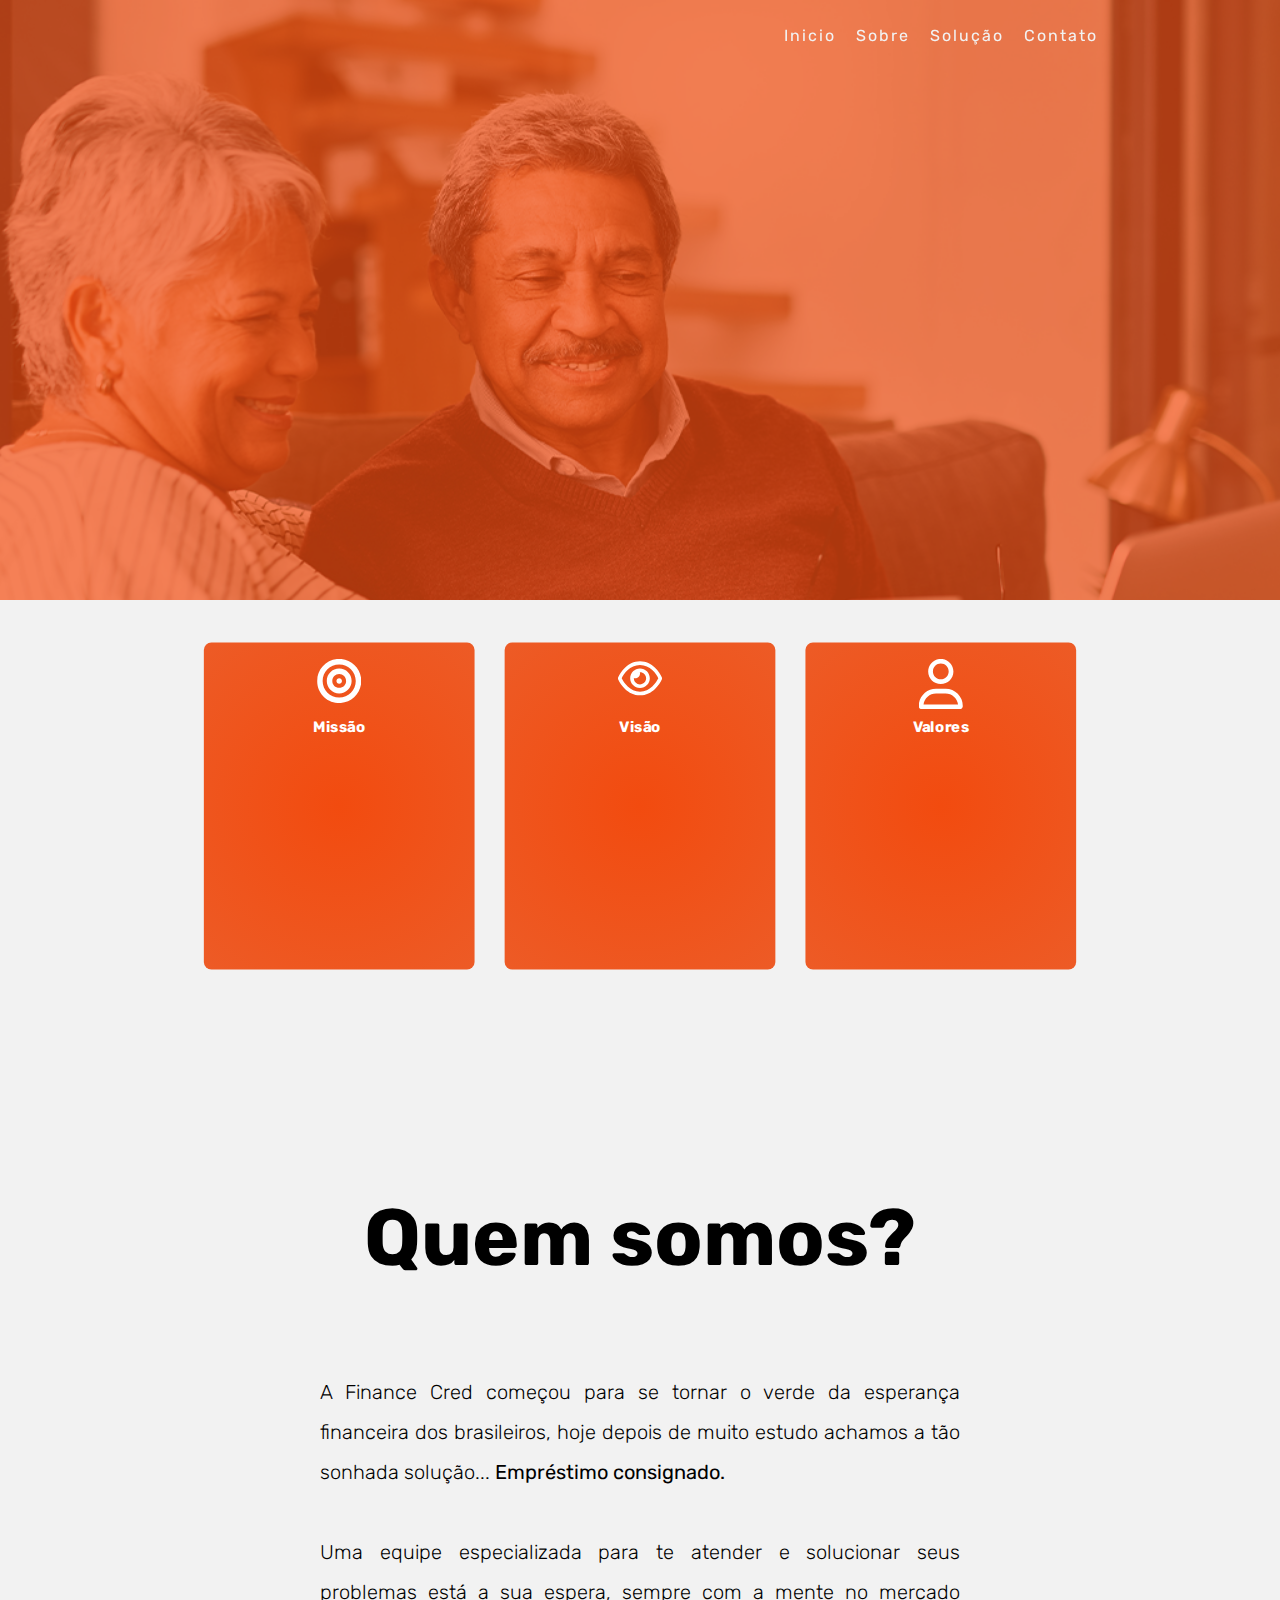
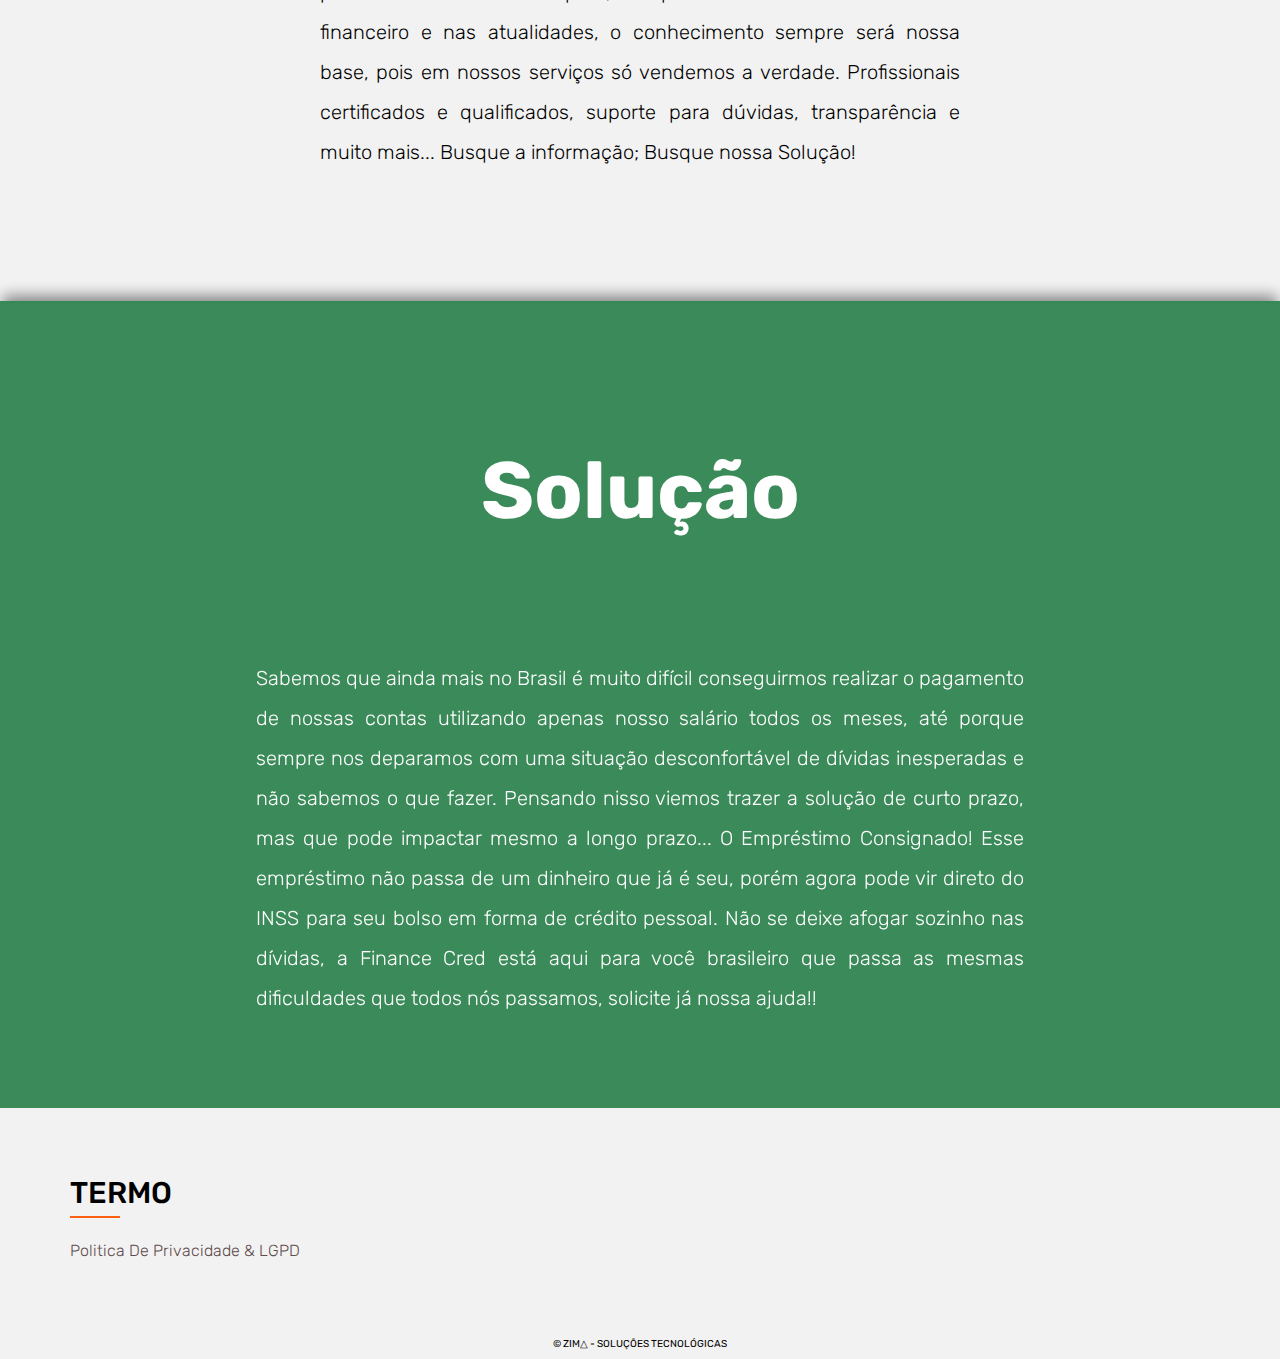
<file: index.html>
<!DOCTYPE html>
<html lang="en">
  <head>
    <meta charset="UTF-8" />
    <meta http-equiv="X-UA-Compatible" content="IE=edge" />
    <meta name="viewport" content="width=device-width, initial-scale=1.0" />
    <link rel="stylesheet" href="./styles/index.css" />
    <link rel="stylesheet" href="./styles/reset.css" />
    <link rel="stylesheet" href="./styles/wrapper.css" />
    <link rel="stylesheet" href="./styles/cards.css" />
    <link rel="stylesheet" href="./styles/bannerText.css" />
    <link rel="stylesheet" href="./styles/footer.css">
    <link rel="preconnect" href="https://fonts.googleapis.com" />
    <link rel="preconnect" href="https://fonts.gstatic.com" crossorigin />
    <link
      href="https://fonts.googleapis.com/css2?family=Rubik:ital,wght@0,300;0,400;0,500;0,600;0,700;0,800;0,900;1,300;1,400;1,500;1,600;1,700;1,800;1,900&display=swap"
      rel="stylesheet"
    />
    <title>FINANCE CRED</title>
  </head>
  <body>
    <header>
      <nav id="navbar">
        <div class="flip">
        <span class="logo">FINANCE<b>CRED</b></span>
        </div>
        <div class="mobile-menu">
          <div class="line1"></div>
          <div class="line2"></div>
          <div class="line3"></div>
        </div>
        <ul class="nav-list">
          <li><a href="#">Inicio</a></li>
          <li><a href="#quemsomos">Sobre</a></li>
          <li><a href="#solução">Solução</a></li>
          <li><a href="#Contato">Contato</a></li>
        </ul>
      </nav>
    </header>
    <main>
      <div class="banner-area">
        <h2 id="TEXT" style="text-align: center">
          <span>"Investir </span>
          <span>em </span>
          <span>conhecimento </span>
          <span>sempre </span>
          <span>rende </span>
          <span>os </span>
          <span>melhores </span>
          <span>juros."</span>
        </h2>
      </div>

      <div class="content-area">
        <main class="cards">
          <section class="card contact">
            <div class="icon">
              <img src="./src/svgs/bullseye.svg" alt="mira" />
            </div>
            <h3>Missão</h3>
            <span
              >Com o respaldo da transparência e do conhecimento transformar a
              vida financeira de toda a sociedade, buscando novas soluções e
              possibilitando maiores fronteiras para os consumidores.</span
            >
          </section>
          <section class="card shop">
            <div class="icon">
              <img src="./src/svgs/eye.svg" alt="Vision Eye" />
            </div>
            <h3>Visão</h3>
            <span
              >Se tornar uma empresa conhecida por sua confiabilidade e
              legalidade, sendo referência em processos de retomada financeira e
              alocação de nossas estratégias com a realidade atual. Além disso,
              possuir uma marca que simbolize respeito e inteligência, sempre
              lidando com os melhores dados do mercado.</span
            >
          </section>
          <section class="card about">
            <div class="icon">
              <img src="./src/svgs/user.svg" alt="person" />
            </div>
            <h3>Valores</h3>
            <span>
              - <b>Responsabilidade</b> com todos os serviços prestados e todos
              os dados de nossos clientes, sempre priorizando o trabalho
              legítimo;<br />
              - <b>Transparência</b> em nossos processos, trazendo uma maior
              relação entre o colaborador e o cliente;<br />
              - <b>Humanização</b> do nosso ambiente de trabalho, nossa causa
              sempre será ajudar as pessoas;<br />
              - <b>conhecimento</b> parte do estudo, nada é exato o suficiente
              para não sofrer interferências exteriores.<br />
            </span>
          </section>
        </main>
        <div id="quemsomos" class="wrapper">
          <h2>Quem somos?</h2>
          <p>
            A Finance Cred começou para se tornar o verde da esperança
            financeira dos brasileiros, hoje depois de muito estudo achamos a
            tão sonhada solução... <b>Empréstimo consignado.</b><br />
            <br />
            Uma equipe especializada para te atender e solucionar seus problemas
            está a sua espera, sempre com a mente no mercado financeiro e nas
            atualidades, o conhecimento sempre será nossa base, pois em nossos
            serviços só vendemos a verdade. Profissionais certificados e
            qualificados, suporte para dúvidas, transparência e muito mais...
            Busque a informação; Busque nossa Solução!
          </p>
        </div>
      </div>
      <section>
        <div class="content-area-investimento">
          <div class="wrapper_Investimento">
            <h2 id="solução">Solução</h2>
            <p>
              Sabemos que ainda mais no Brasil é muito difícil conseguirmos
              realizar o pagamento de nossas contas utilizando apenas nosso
              salário todos os meses, até porque sempre nos deparamos com uma
              situação desconfortável de dívidas inesperadas e não sabemos o que
              fazer. Pensando nisso viemos trazer a solução de curto prazo, mas
              que pode impactar mesmo a longo prazo... O Empréstimo Consignado!
              Esse empréstimo não passa de um dinheiro que já é seu, porém agora
              pode vir direto do INSS para seu bolso em forma de crédito
              pessoal. Não se deixe afogar sozinho nas dívidas, a Finance Cred
              está aqui para você brasileiro que passa as mesmas dificuldades
              que todos nós passamos, solicite já nossa ajuda!!
            </p>
          </div>
        </div>
      </section>
      <footer class="footer">
        <div class="container">
          <div class="row">
            <div class="footer-col">
              <h4>Termo</h4>
              <ul>
                <li><a href="termos.html">Politica de Privacidade & LGPD</a></li>
              </ul>
            </div>

            <!-- <div class="footer-col">
              <h4>Entre em Contato!</h4>
              <ul>
                <li><a href="#">Whatsapp</a></li>
                <li><a href="#">Instagram</a></li>
                <li><a href="#">Facebook</a></li>
                <br>
                <br>
                <h4>SAC</h4>
                <li>(19)<b>3333-3333</b></li>
              </ul>
            </div> -->

            <div id="Contato" class="footer-col">
              <!-- <ul>
                <h4>Finance cred -Horário</h4>
                <li>Seg a Sex, das 08:00 as 17:00hrs</li>
                <br>
                <h4>Endereço:</h4>
                <li>blablabla 198, Pipocas, Pipoqueira-SP</li>
              </ul> -->
            </div>
          </div>
          <p class="zima">&copy; ZIM△ - Soluções tecnológicas</p>
        </div>
     </footer>
    </main>

    <script src="./js/mobile-navbar.js"></script>
    <script src="./js/ScrollEffect.js"></script>
    <script src="./js/change.js"></script>
  </body>
</html>
</file>
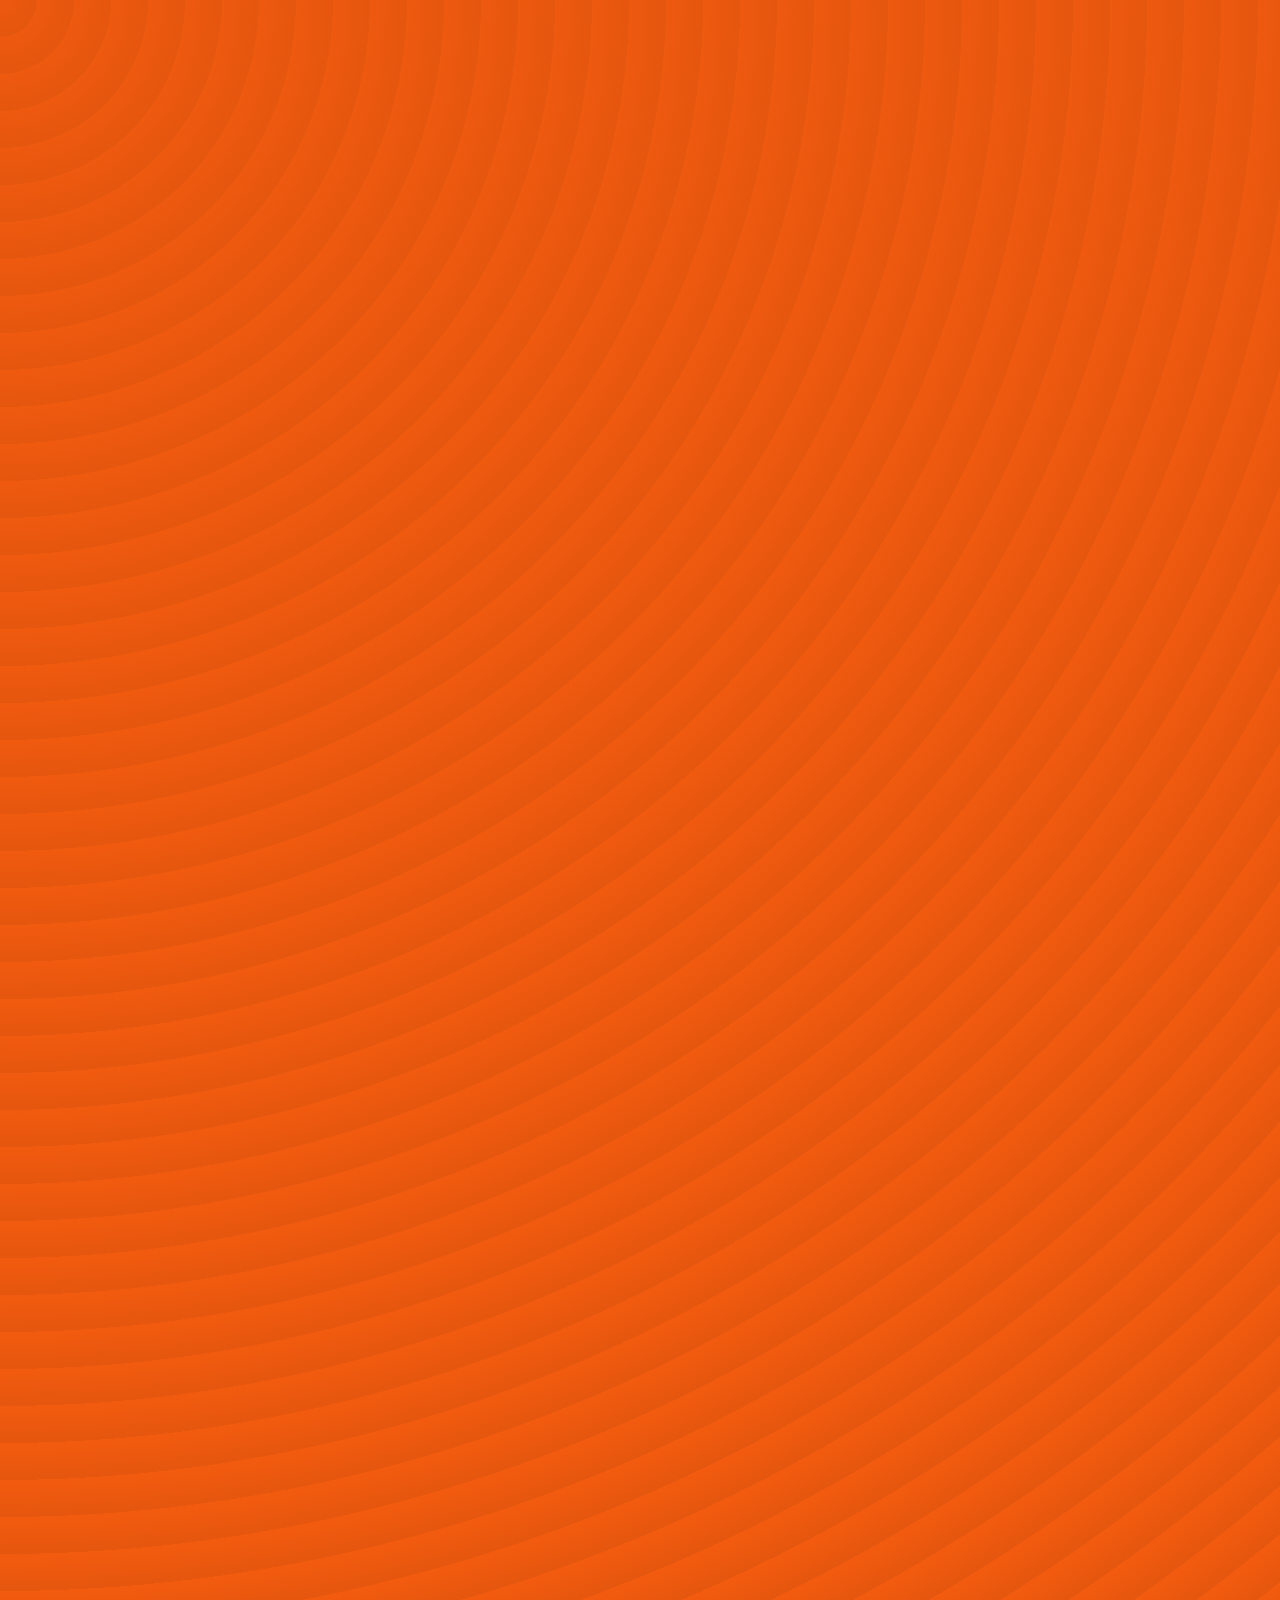
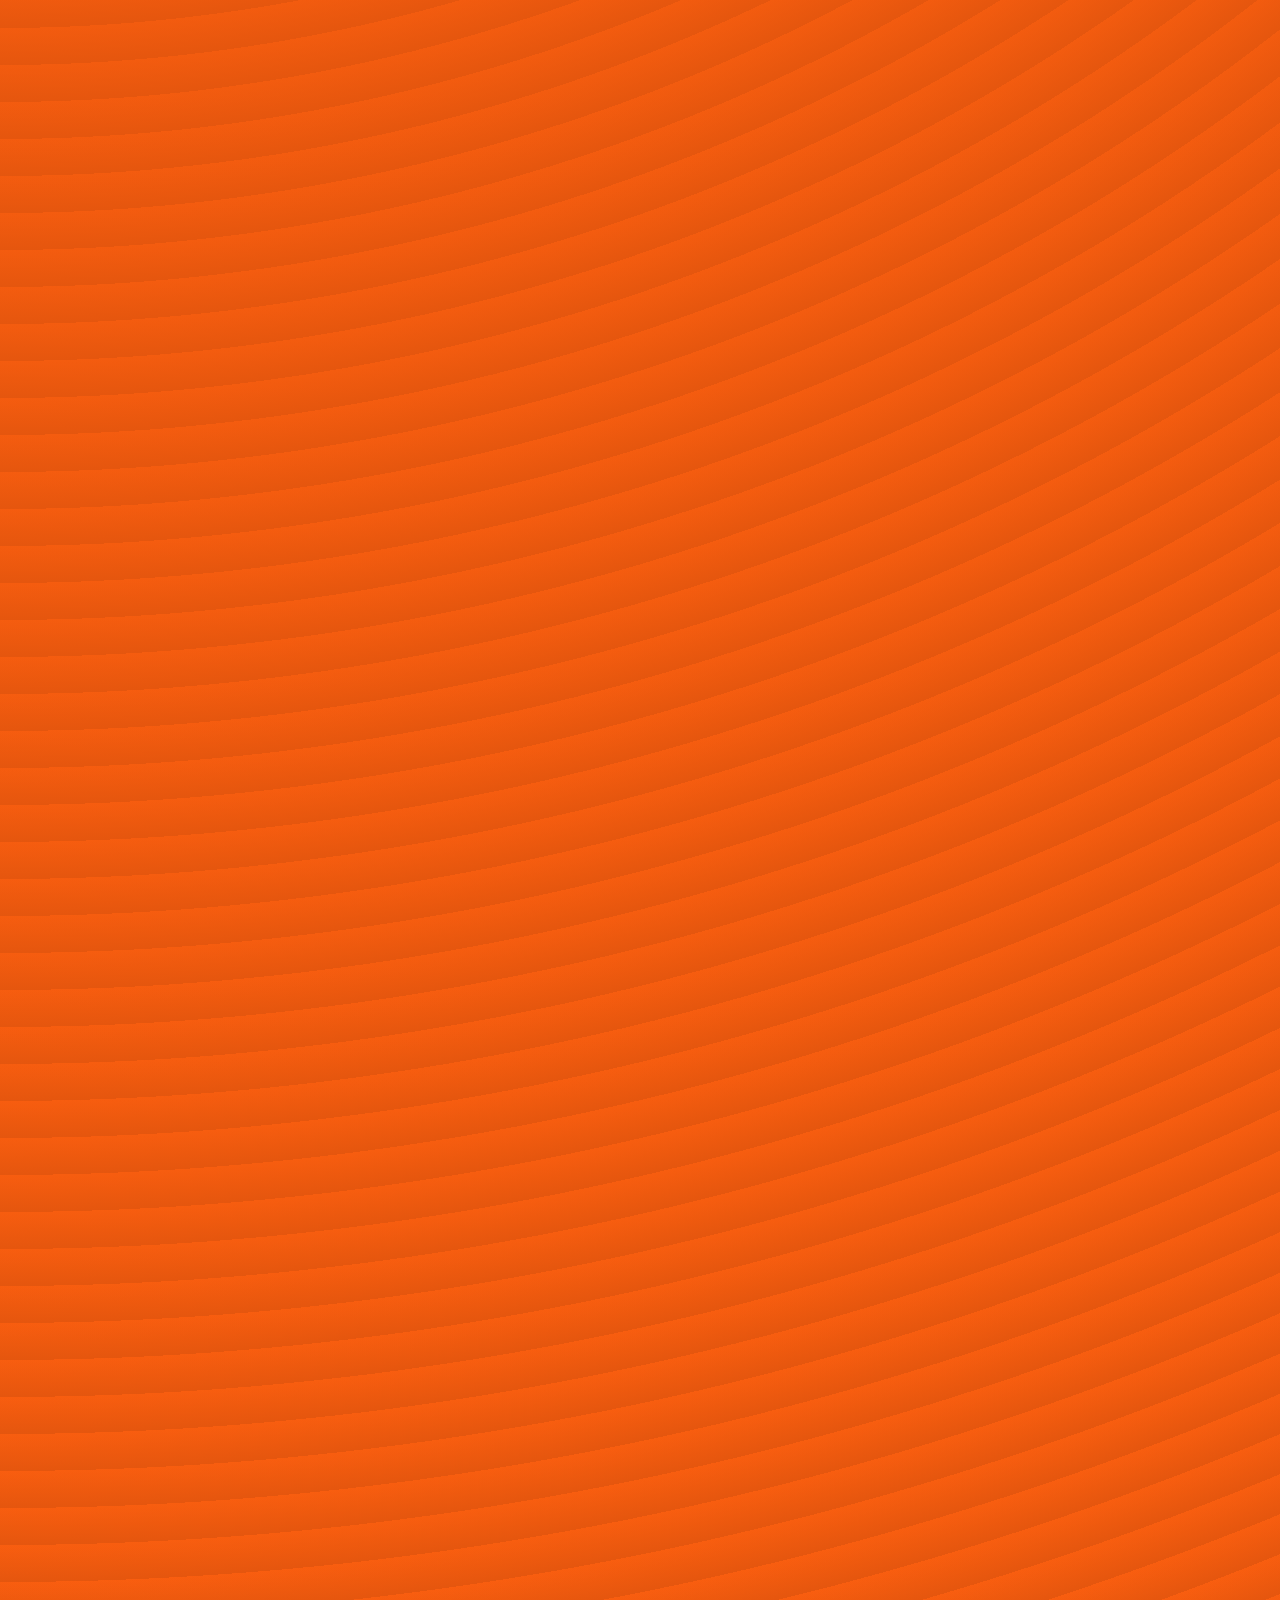
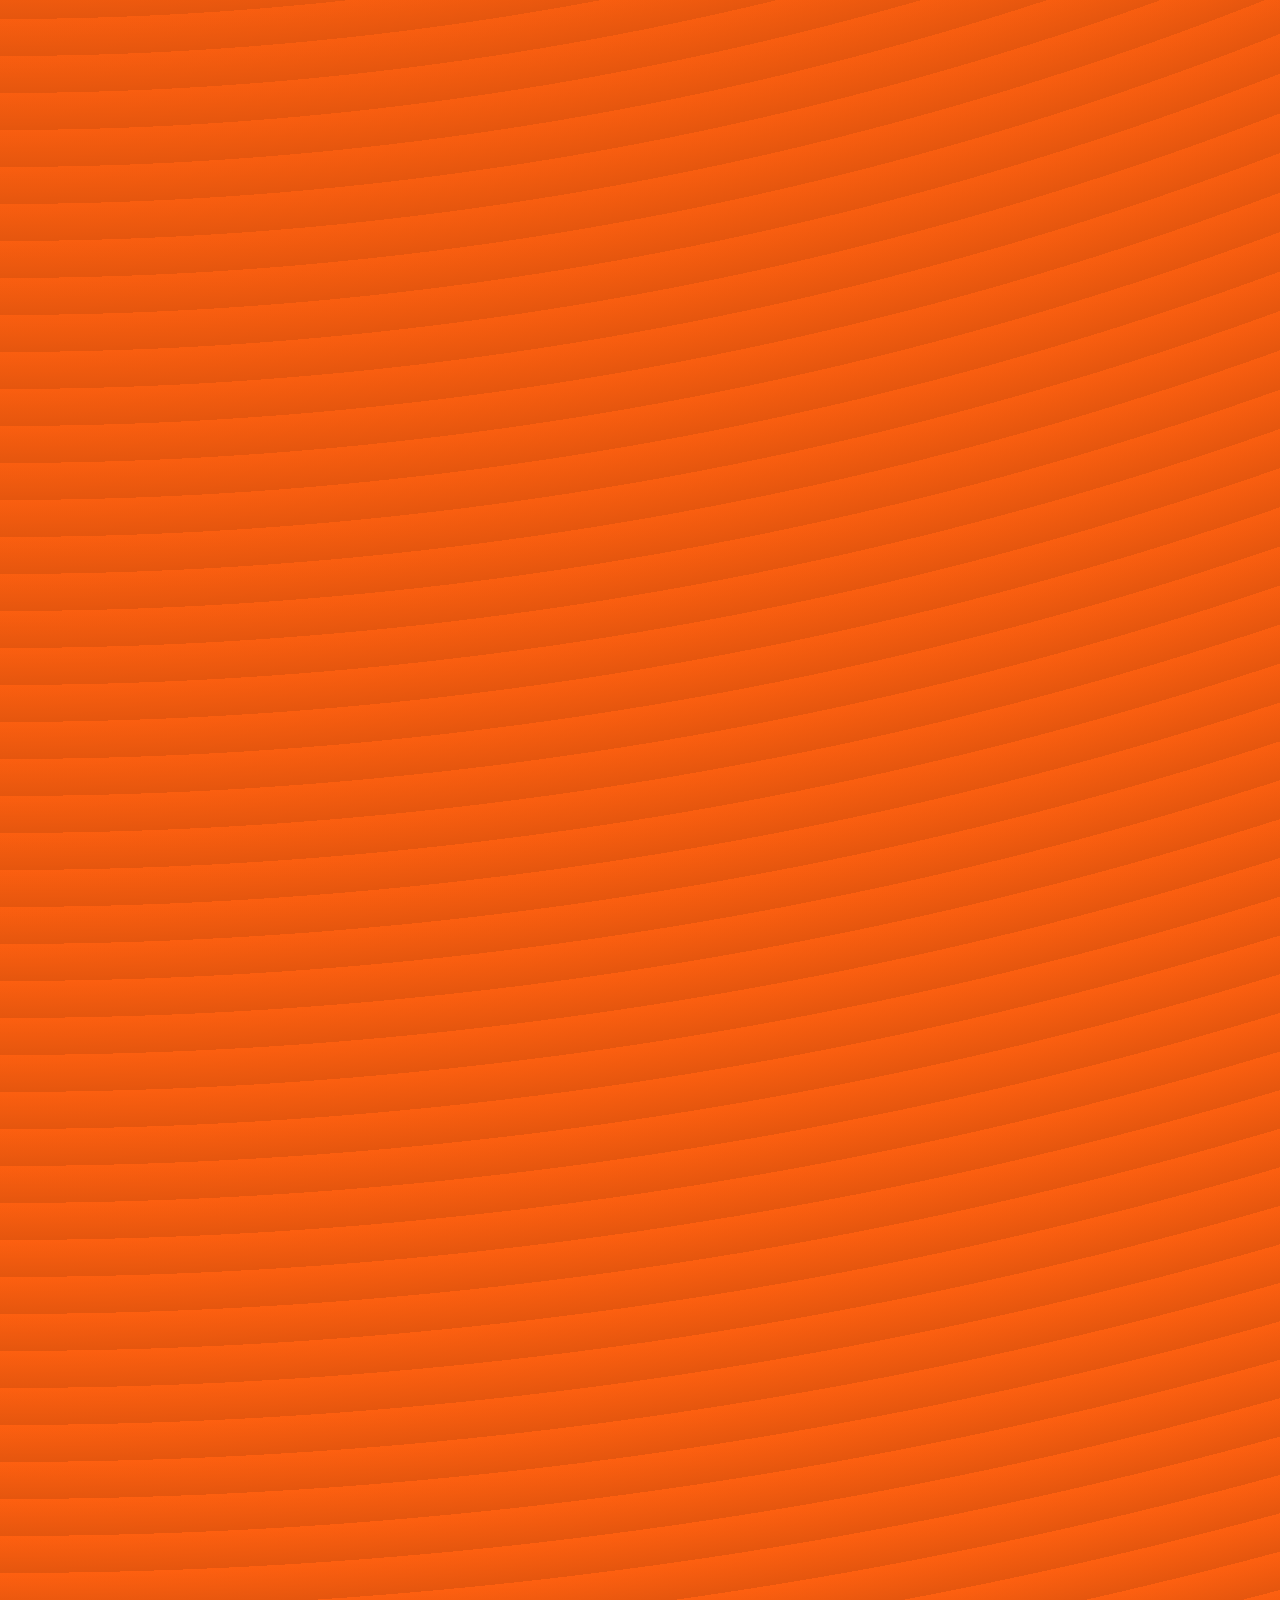
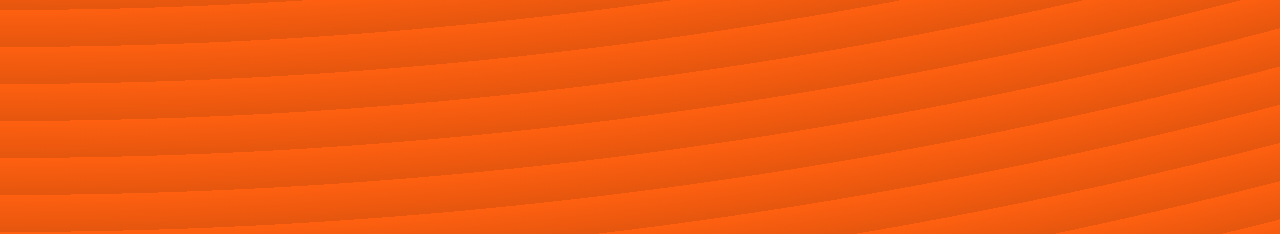
<file: termos.html>
<!DOCTYPE html><html lang="en"><head><meta charset="UTF-8"><meta http-equiv="X-UA-Compatible" content="IE=edge"><meta name="viewport" content="width=device-width,initial-scale=1"><link rel="stylesheet" href="./styles/terms.css"><link rel="stylesheet" href="./styles/reset.css"><link rel="preconnect" href="https://fonts.googleapis.com"><link rel="preconnect" href="https://fonts.gstatic.com" crossorigin><link href="https://fonts.googleapis.com/css2?family=Rubik:ital,wght@0,300;0,4B8r3B4p7yhRXuBWLqsQ546WR43cqQwrbXMDFnBi6vSJBeif8tPW85a7r7DM961Jvk4hdryZoByEp8GC8HzsqJpRN4FxGM9stylesheet"><title>Termos | FINANCE CRED</title></head><body><section><h2>Política de Privacidade - Finance Cred</h2><p>Finance Cred, pessoa jurídica de direito privado leva a sua privacidade a sério e zela pela segurança e proteção de dados de todos os seus clientes, parceiros, fornecedores e usuários do site domínio financecredconsignado.com.br e qualquer outro site, site ou aplicativo operado pelo lojista. Esta Política de Privacidade destina-se a informá-lo sobre o modo como nós utilizamos e divulgamos informações coletadas em suas visitas à nosso Site e em mensagens que trocamos com você. Esta Política de Privacidade aplica-se somente a informações coletadas por meio do Site. AO ACESSAR o Site, ENVIAR COMUNICAÇÕES OU FORNECER QUALQUER TIPO DE DADO PESSOAL, VOCÊ DECLARA ESTAR CIENTE COM RELAÇÃO AOS TERMOS AQUI PREVISTOS E DE ACORDO COM A POLÍTICA DE PRIVACIDADE, A QUAL DESCREVE AS FINALIDADES E FORMAS DE TRATAMENTO DE SEUS DADOS PESSOAIS QUE VOCÊ DISPONIBILIZAR No Site. Esta Política de Privacidade fornece uma visão geral de nossas práticas de privacidade e das escolhas que você pode fazer, bem como direitos que você pode exercer em relação aos Dados Pessoais tratados por nós. Se você tiver alguma dúvida sobre o uso de Dados Pessoais, entre em contato. Além disso, a Política de Privacidade não se aplica a quaisquer aplicativos, produtos, serviços, site ou recursos de mídia social de terceiros que possam ser oferecidos ou acessados por meio da site. O acesso a esses links fará com que você deixe o nosso site e poderá resultar na coleta ou compartilhamento de informações sobre você por terceiros. Nós não controlamos, endossamos ou fazemos quaisquer representações sobre sites de terceiros ou suas práticas de privacidade, que podem ser diferentes das nossas. Recomendamos que você revise a política de privacidade de qualquer site com o qual você interaja antes de permitir a coleta e o uso de seus Dados Pessoais. Caso você nos envie Dados Pessoais referentes a outras pessoas físicas, você declara ter a competência para fazê-lo e declara ter obtido o consentimento necessário para autorizar o uso de tais informações nos termos desta Política de Privacidade.</p><h2>Seção 1 - Definições</h2><p>Para os fins desta Política de Privacidade: 1. "Dados Pessoais": significa qualquer informação que, direta ou indiretamente, identifique ou possa identificar uma pessoa natural, como por exemplo, nome, CPF, data de nascimento, endereço IP, dentre outros; 2. "Dados Pessoais Sensíveis": significa qualquer informação que revele, em relação a uma pessoa natural, origem racial ou étnica, convicção religiosa, opinião política, filiação a sindicato ou a organização de caráter religioso, filosófico ou político, dado referente à saúde ou à vida sexual, dado genético ou biométrico; 3. "Tratamento de Dados Pessoais": significa qualquer operação efetuada no âmbito dos Dados Pessoais, por meio de meios automáticos ou não, tal como a recolha, gravação, organização, estruturação, armazenamento, adaptação ou alteração, recuperação, consulta, utilização, divulgação por transmissão, disseminação ou, alternativamente, disponibilização, harmonização ou associação, restrição, eliminação ou destruição. Também é considerado Tratamento de Dados Pessoais qualquer outra operação prevista nos termos da legislação aplicável; 4. "Leis de Proteção de Dados": significa todas as disposições legais que regulam o Tratamento de Dados Pessoais, incluindo, porém sem se limitar, a Lei nº 13.709/18, Lei Geral de Proteção de Dados Pessoais ("LGPD").</p><h2>Seção 2 - Uso de Dados Pessoais</h2><p>Coletamos e usamos Dados Pessoais para gerenciar seu relacionamento conosco e melhor atendê-lo quando você estiver adquirindo produtos e/ou serviços no Site, personalizando e melhorando sua experiência. Exemplos de como usamos os dados incluem: 1. Viabilizar que você adquira produtos e/ou serviços no Site; 2. Para confirmar ou corrigir as informações que temos sobre você; 3. Para enviar informações que acreditamos ser do seu interesse; 4. Para personalizar sua experiência de uso do Site; 5. Para entrarmos em contato por um número de telefone e/ou endereço de e-mail fornecido. Podemos entrar em contato com você pessoalmente, por mensagem de voz, através de equipamentos de discagem automática, por mensagens de texto (SMS), por e-mail, ou por qualquer outro meio de comunicação que seu dispositivo seja capaz de receber, nos termos da lei e para fins comerciais razoáveis. Além disso, os Dados Pessoais fornecidos também podem ser utilizados na forma que julgarmos necessária ou adequada: (a) nos termos das Leis de Proteção de Dados; (b) para atender exigências de processo judicial; (c) para cumprir decisão judicial, decisão regulatória ou decisão de autoridades competentes, incluindo autoridades fora do país de residência; (d) para aplicar nossos Termos e Condições de Uso; (e) para proteger nossas operações; (f) para proteger direitos, privacidade, segurança nossos, seus ou de terceiros; (g) para detectar e prevenir fraude; (h) permitir-nos usar as ações disponíveis ou limitar danos que venhamos a sofrer; e (i) de outros modos permitidos por lei.</p><h2>Seção 3 - Não fornecimento de Dados Pessoais</h2><p>Não há obrigatoriedade em compartilhar os Dados Pessoais que solicitamos. No entanto, se você optar por não os compartilhar, em alguns casos, não poderemos fornecer a você acesso completo à site, alguns recursos especializados ou ser capaz de prestar a assistência necessária ou, ainda, viabilizar a entrega do produto ou prestar o serviço contratado por você.</p><h2>Seção 4 - Dados coletados</h2><p>O público em geral poderá navegar no Site sem necessidade de qualquer cadastro e envio de Dados Pessoais.</p><h2>Seção 5 - Compartilhamento de Dados Pessoais com terceiros</h2><p>Nós poderemos compartilhar seus Dados Pessoais: 1. Com a(s) empresa(s) parceira(s) que você selecionar ou optar em enviar os seus dados, dúvidas, perguntas etc., bem como com provedores de serviços ou parceiros para gerenciar ou suportar certos aspectos de nossas operações comerciais em nosso nome. Esses provedores de serviços ou parceiros podem estar localizados nos Estados Unidos, na Argentina, no Brasil ou em outros locais globais, incluindo servidores para homologação e produção, e prestadores de serviços de hospedagem e armazenamento de dados, gerenciamento de fraudes, suporte ao cliente, vendas em nosso nome, atendimento de pedidos, personalização de conteúdo, atividades de publicidade e marketing (incluindo publicidade digital e personalizada) e serviços de TI, por exemplo; 2. Com terceiros, com o objetivo de nos ajudar a gerenciar o Site; 3. Com terceiros, caso ocorra qualquer reorganização, fusão, venda, joint venture, cessão, transmissão ou transferência de toda ou parte da nossa empresa, ativo ou capital (incluindo os relativos à falência ou processos semelhantes). Seção 6 - Transferências internacionais de dados Dados Pessoais e informações de outras naturezas coletadas por nós podem ser transferidos ou acessados por entidades pertencentes ao grupo corporativo das empresas parceiras em todo o mundo de acordo com esta Política de Privacidade.</p><h2>Seção 6 - Transferências internacionais de dados</h2><p>Dados Pessoais e informações de outras naturezas coletadas por nós podem ser transferidos ou acessados por entidades pertencentes ao grupo corporativo das empresas parceiras em todo o mundo de acordo com esta Política de Privacidade.</p><h2>Seção 7 - Coleta automática de Dados Pessoais</h2><p>Quando você visita o Site, ela pode armazenar ou recuperar informações em seu navegador, principalmente na forma de cookies, que são arquivos de texto contendo pequenas quantidades de informação. Essas informações podem ser sobre você, suas preferências ou seu dispositivo e são usadas principalmente para que o Site funcione como você espera. As informações geralmente não o identificam diretamente, mas podem oferecer uma experiência na internet mais personalizada. De acordo com esta Política de Privacidade, nós e nossos prestadores de serviços terceirizados, mediante seu consentimento, podemos coletar seus Dados Pessoais de diversas formas, incluindo, entre outros: 1. Por meio do navegador ou do dispositivo: algumas informações são coletadas pela maior parte dos navegadores ou automaticamente por meio de dispositivos de acesso à internet, como o tipo de computador, resolução da tela, nome e versão do sistema operacional, modelo e fabricante do dispositivo, idioma, tipo e versão do navegador de Internet que está utilizando. Podemos utilizar essas informações para assegurar que o Site funcione adequadamente. 2. Uso de cookies: informações sobre o seu uso do Site podem ser coletadas por terceiros a partir de cookies. Cookies são informações armazenadas diretamente no computador que você está utilizando. Os cookies permitem a coleta de informações tais como o tipo de navegador, o tempo despendido no Site, as páginas visitadas, as preferências de idioma, e outros dados de tráfego anônimos. Nós e nossos prestadores de serviços utilizamos informações para proteção de segurança, para facilitar a navegação, exibir informações de modo mais eficiente, e personalizar sua experiência ao utilizar o Site, assim como para rastreamento online. Também coletamos informações estatísticas sobre o uso do Site para aprimoramento contínuo do nosso design e funcionalidade, para entender como o Site é utilizada e para auxiliá-lo a solucionar questões relativas à site. Caso não deseje que suas informações sejam coletadas por meio de cookies, há um procedimento simples na maior parte dos navegadores que permite que os cookies sejam automaticamente rejeitados, ou oferece a opção de aceitar ou rejeitar a transferência de um cookie (ou cookies) específico(s) de um site determinado para o seu computador. Entretanto, isso pode gerar inconvenientes no uso do Site. As definições que escolher podem afetar a sua experiência de navegação e o funcionamento que exige a utilização de cookies. Neste sentido, rejeitamos qualquer responsabilidade pelas consequências resultantes do funcionamento limitado do Site provocado pela desativação de cookies no seu dispositivo (incapacidade de definir ou ler um cookie). 3. Uso de pixel tags e outras tecnologias similares: pixel tags (também conhecidos como Web beacons e GIFs invisíveis) podem ser utilizados para rastrear ações de usuários do Site (incluindo destinatários de e-mails), medir o sucesso das nossas campanhas de marketing e coletar dados estatísticos sobre o uso do Site e taxas de resposta, e ainda para outros fins não especificados. Podemos contratar empresas de publicidade comportamental, para obter relatórios sobre os anúncios do Site em toda a internet. Para isso, essas empresas utilizam cookies, pixel tags e outras tecnologias para coletar informações sobre a sua utilização, ou sobre a utilização de outros usuários, da nosso Site e de site de terceiros. Nós não somos responsáveis por pixel tags, cookies e outras tecnologias similares utilizadas por terceiros.</p><h2>Seção 8 - Categorias de cookies</h2><p>Os cookies utilizados em nosso site estão de acordo com os requisitos legais e são enquadrados nas seguintes categorias: 1. Estritamente necessários: estes cookies permitem que você navegue pelo site e desfrute de recursos essenciais com segurança. Um exemplo são os cookies de segurança, que autenticam os usuários, protegem os seus dados e evitam a criação de logins fraudulentos. 2. Desempenho: os cookies desta categoria coletam informações de forma codificada e anônima relacionadas à nosso Site virtual, como, por exemplo, o número de visitantes de uma página específica, origem das visitas ao site e quais as páginas acessadas pelo usuário. Todos os dados coletados são utilizados apenas para eventuais melhorias no site e para medir a eficácia da nossa comunicação. 3. Funcionalidade: estes cookies são utilizados para lembrar definições de preferências do usuário com o objetivo de melhorar a sua visita no nosso site, como, por exemplo, configurações aplicadas no layout do site ou suas respostas para pop-ups de promoções e cadastros -; dessa forma, não será necessário perguntar inúmeras vezes. 4. Publicidade: utilizamos cookies com o objetivo de criar campanhas segmentadas e entregar anúncios de acordo com o seu perfil de consumo na nosso Site virtual.</p><h2>Seção 9 - Direitos do Usuário</h2><p>Você pode, a qualquer momento, requerer: (i) confirmação de que seus Dados Pessoais estão sendo tratados; (ii) acesso aos seus Dados Pessoais; (iii) correções a dados incompletos, inexatos ou desatualizados; (iv) anonimização, bloqueio ou eliminação de dados desnecessários, excessivos ou tratados em desconformidade com o disposto em lei; (v) portabilidade de Dados Pessoais a outro prestador de serviços, contanto que isso não afete nossos segredos industriais e comerciais; (vi) eliminação de Dados Pessoais tratados com seu consentimento, na medida do permitido em lei; (vii) informações sobre as entidades às quais seus Dados Pessoais tenham sido compartilhados; (viii) informações sobre a possibilidade de não fornecer o consentimento e sobre as consequências da negativa; e (ix) revogação do consentimento. Os seus pedidos serão tratados com especial cuidado de forma a que possamos assegurar a eficácia dos seus direitos. Poderá lhe ser pedido que faça prova da sua identidade de modo a assegurar que a partilha dos Dados Pessoais é apenas feita com o seu titular. Você deverá ter em mente que, em certos casos (por exemplo, devido a requisitos legais), o seu pedido poderá não ser imediatamente satisfeito, além de que nós poderemos não conseguir atendê-lo por conta de cumprimento de obrigações legais.</p><h2>Seção 10 - Segurança dos Dados Pessoais</h2><p>Buscamos adotar as medidas técnicas e organizacionais previstas pelas Leis de Proteção de Dados adequadas para proteção dos Dados Pessoais na nossa organização. Infelizmente, nenhuma transmissão ou sistema de armazenamento de dados tem a garantia de serem 100% seguros. Caso tenha motivos para acreditar que sua interação conosco tenha deixado de ser segura (por exemplo, caso acredite que a segurança de qualquer uma de suas contas foi comprometida), favor nos notificar imediatamente.</p><h2>Seção 11 - Links de hipertexto para outros sites e redes sociais</h2><p>o Site poderá, de tempos a tempos, conter links de hipertexto que redirecionará você para sites das redes dos nossos parceiros, anunciantes, fornecedores etc. Se você clicar em um desses links para qualquer um desses sites, lembre-se que cada site possui as suas próprias práticas de privacidade e que não somos responsáveis por essas políticas. Consulte as referidas políticas antes de enviar quaisquer Dados Pessoais para esses sites. Não nos responsabilizamos pelas políticas e práticas de coleta, uso e divulgação (incluindo práticas de proteção de dados) de outras organizações, tais como Facebook, Apple, Google, Microsoft, ou de qualquer outro desenvolvedor de software ou provedor de aplicativo, site de mídia social, sistema operacional, prestador de serviços de internet sem fio ou fabricante de dispositivos, incluindo todos os Dados Pessoais que divulgar para outras organizações por meio dos aplicativos, relacionadas a tais aplicativos, ou publicadas em nossas páginas em mídias sociais. Nós recomendamos que você se informe sobre a política de privacidade de cada site visitado ou de cada prestador de serviço utilizado.</p><h2>Seção 12 - Atualizações desta Política de Privacidade</h2><p>Se modificarmos nossa Política de Privacidade, publicaremos o novo texto no Site, com a data de revisão atualizada. Podemos alterar esta Política de Privacidade a qualquer momento. Caso haja alteração significativa nos termos desta Política de Privacidade, podemos informá-lo por meio das informações de contato que tivermos em nosso banco de dados ou por meio de notificação em nosso Site. Recordamos que nós temos como compromisso não tratar os seus Dados Pessoais de forma incompatível com os objetivos descritos acima, exceto se de outra forma requerido por lei ou ordem judicial. Sua utilização do Site após as alterações significa que aceitou as Políticas de Privacidade revisadas. Caso, após a leitura da versão revisada, você não esteja de acordo com seus termos, favor encerrar o acesso à site.</p><h2>Seção 13 - Encarregado do tratamento dos Dados Pessoais</h2><p>Caso pretenda exercer qualquer um dos direitos previstos, inclusive retirar o seu consentimento, nesta Política de Privacidade e/ou nas Leis de Proteção de Dados, ou resolver quaisquer dúvidas relacionadas ao Tratamento de seus Dados Pessoais, favor contatar-nos.</p><h2></h2><p></p></section></body></html>
</file>
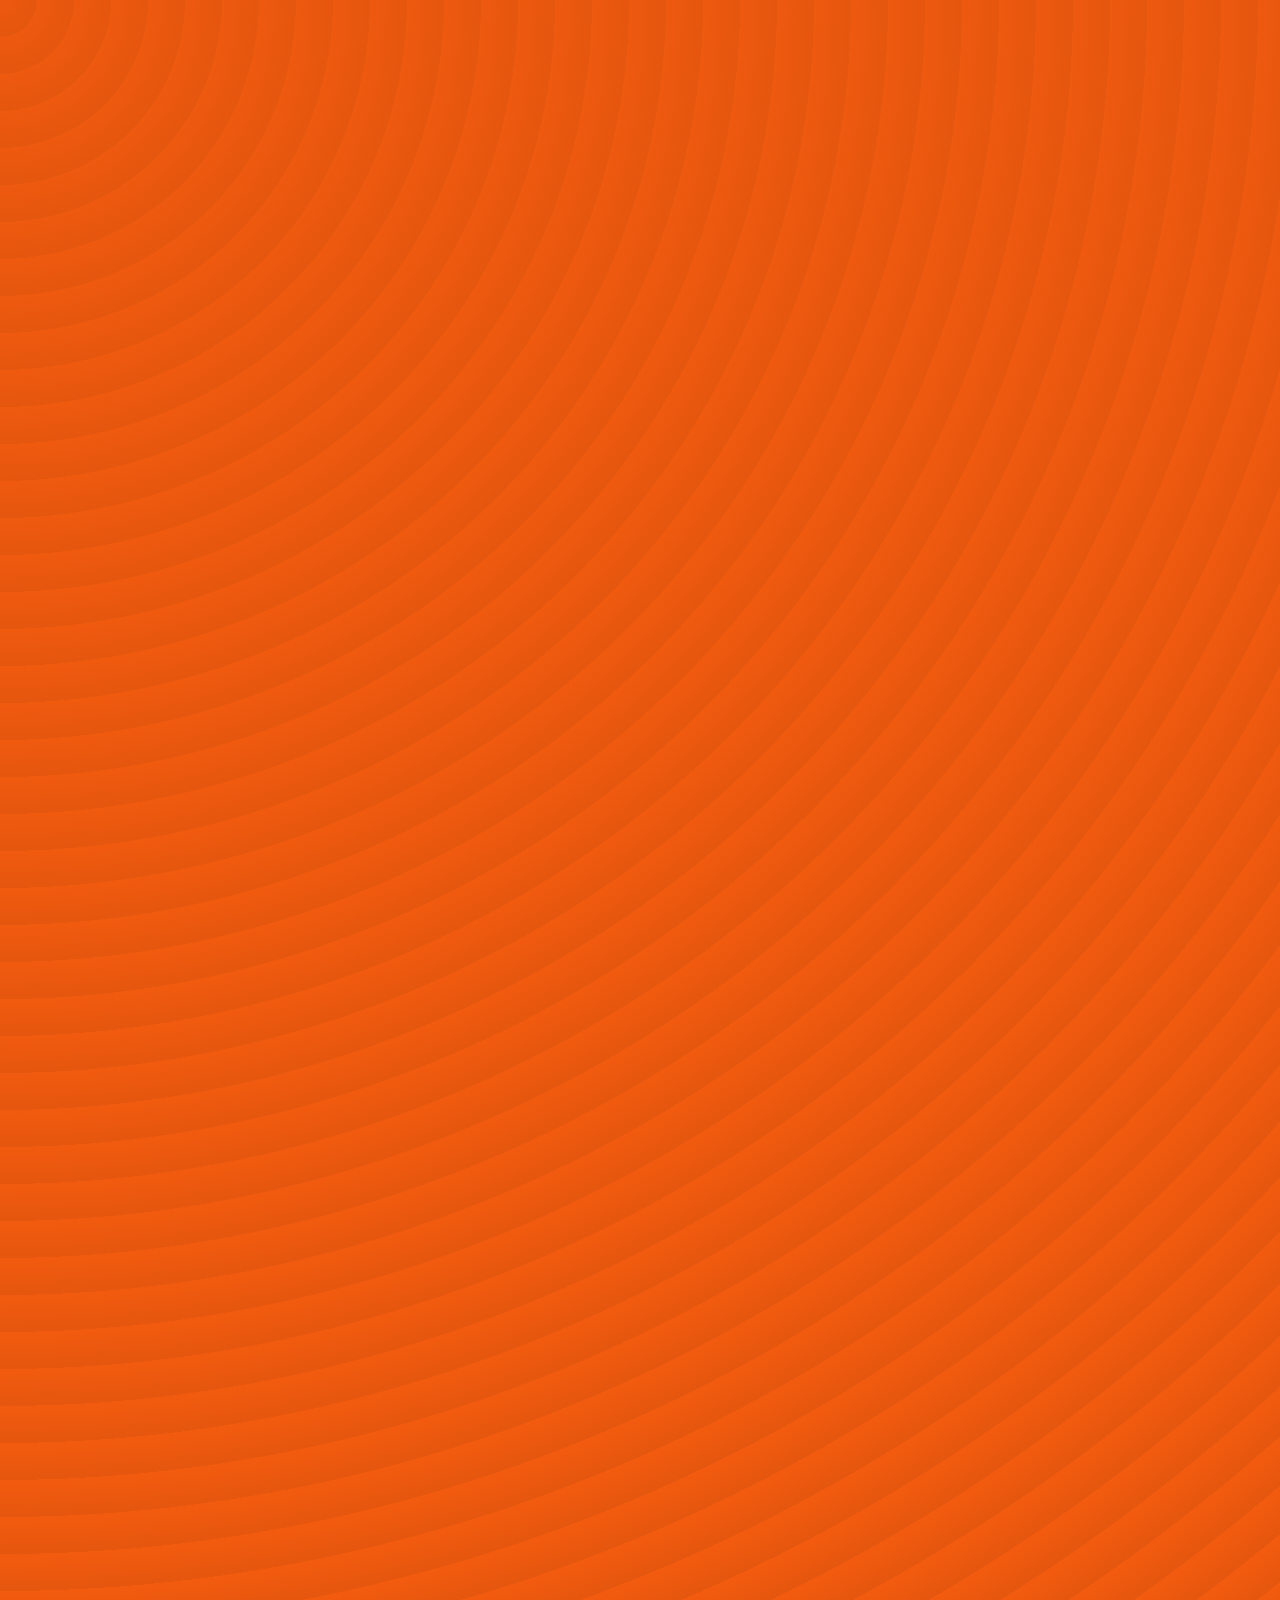
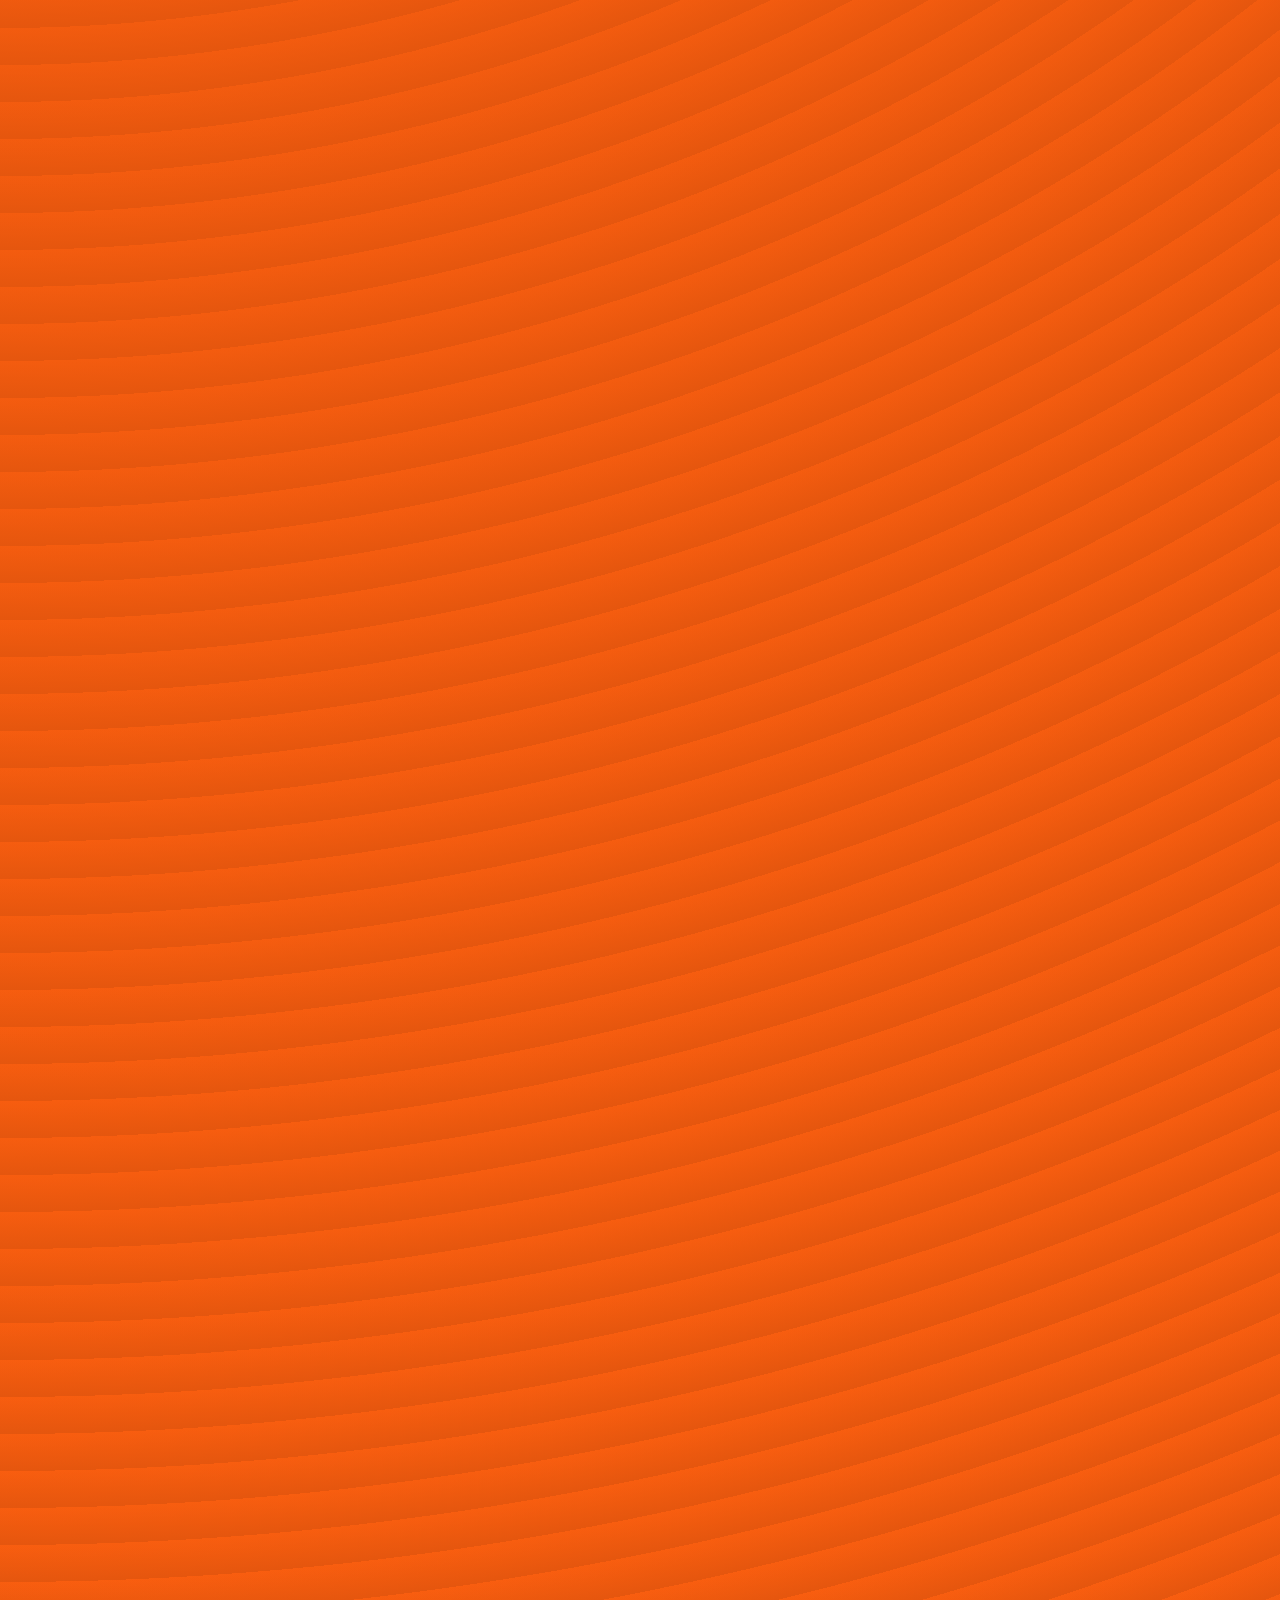
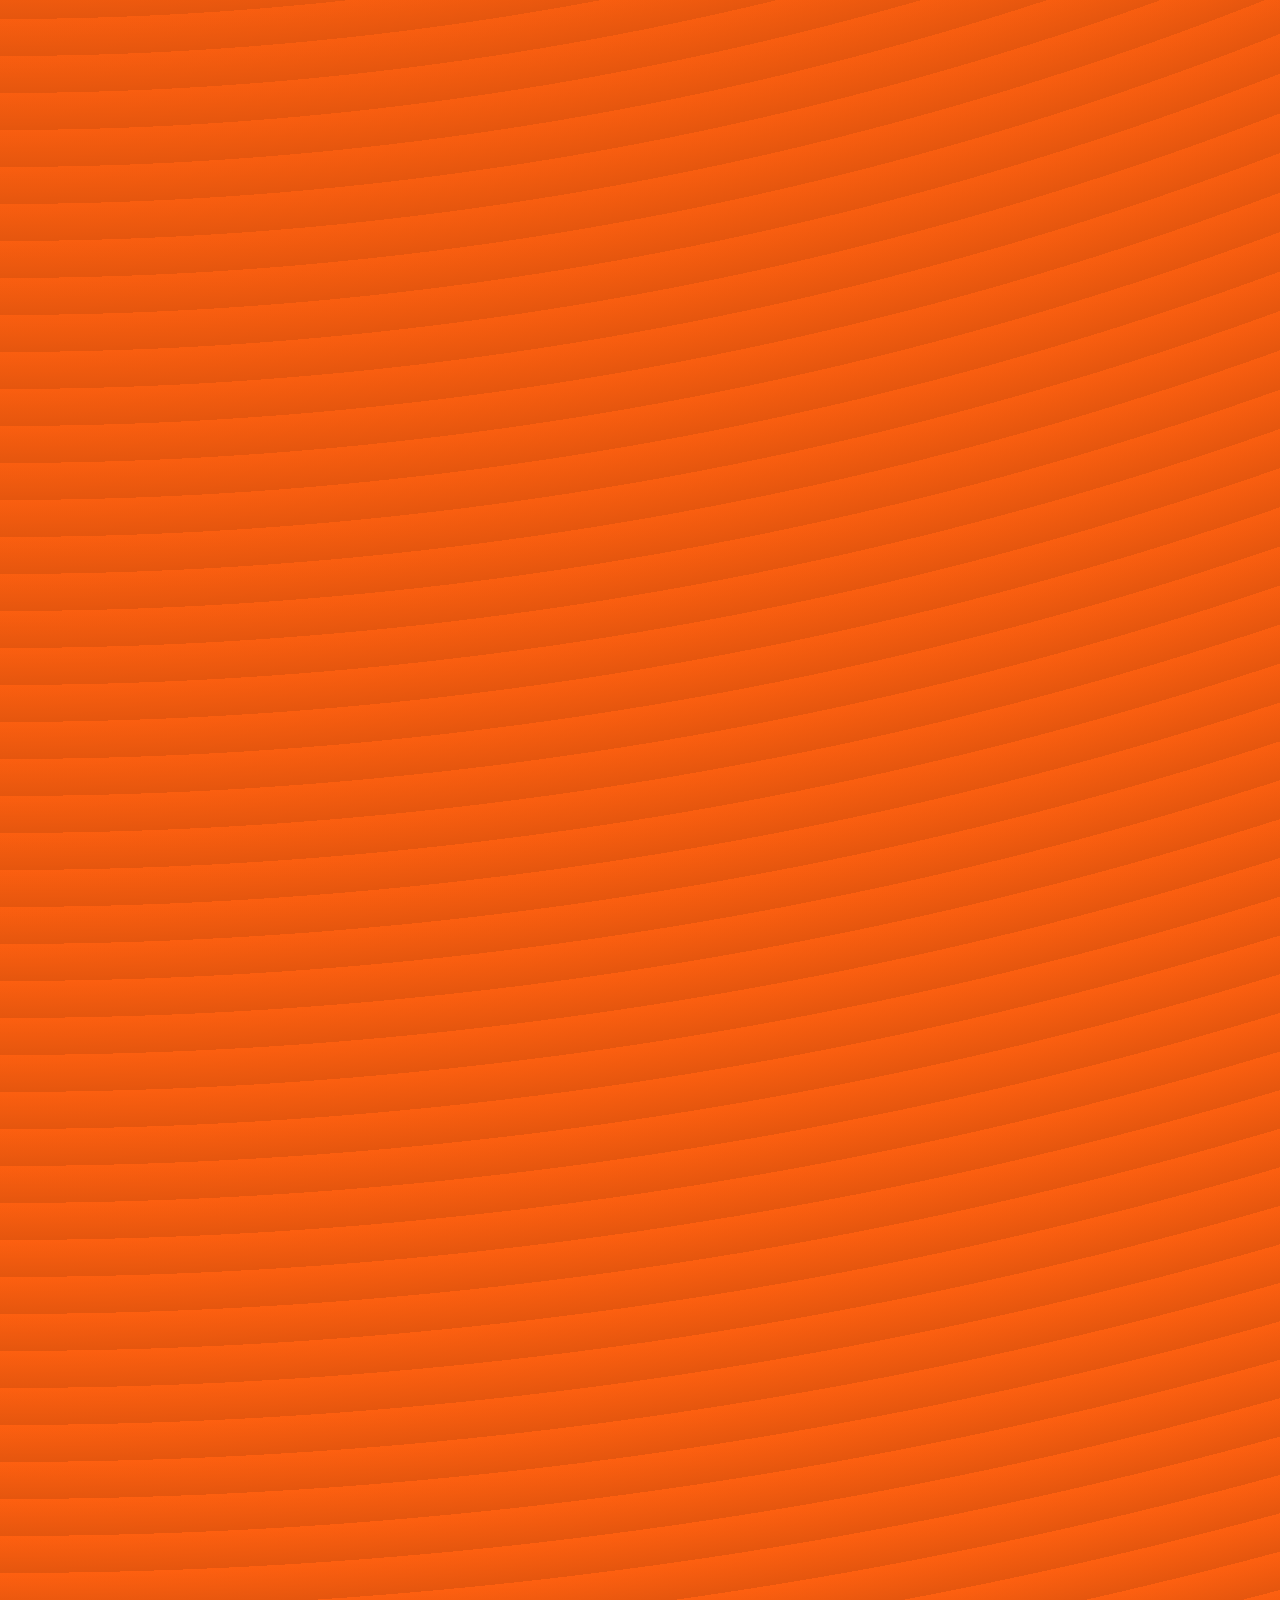
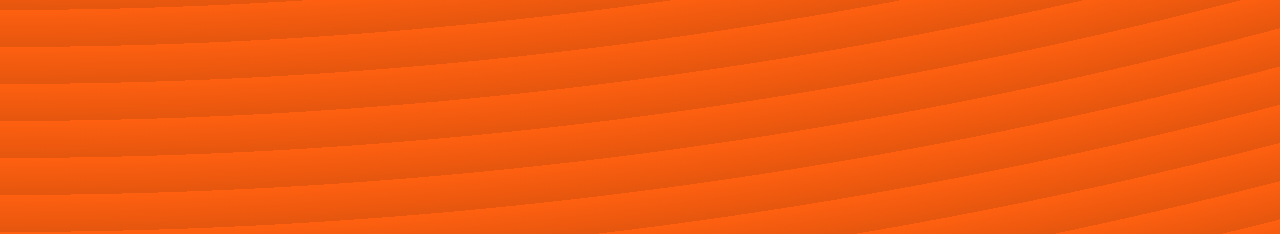
<file: termosNoMinify.html>
<!DOCTYPE html>
<html lang="en">
  <head>
    <meta charset="UTF-8" />
    <meta http-equiv="X-UA-Compatible" content="IE=edge" />
    <meta name="viewport" content="width=device-width, initial-scale=1.0" />
    <link rel="stylesheet" href="./styles/terms.css" />
    <link rel="stylesheet" href="./styles/reset.css" />
    <link rel="preconnect" href="https://fonts.googleapis.com" />
    <link rel="preconnect" href="https://fonts.gstatic.com" crossorigin />
    <link
      href="https://fonts.googleapis.com/css2?family=Rubik:ital,wght@0,300;0,400;0,500;0,600;0,700;0,800;0,900;1,300;1,400;1,500;1,600;1,700;1,800;1,900&display=swap"
      rel="stylesheet"
    />
    <title>Termos | FINANCE CRED</title>
  </head>
  <body>
    <section>
      <h2>Política de Privacidade - Finance Cred</h2>
      <p>
        Finance Cred, pessoa jurídica de direito privado leva a sua privacidade
        a sério e zela pela segurança e proteção de dados de todos os seus
        clientes, parceiros, fornecedores e usuários do site domínio
        financecredconsignado.com.br e qualquer outro site, site ou aplicativo
        operado pelo lojista. Esta Política de Privacidade destina-se a
        informá-lo sobre o modo como nós utilizamos e divulgamos informações
        coletadas em suas visitas à nosso Site e em mensagens que trocamos com
        você. Esta Política de Privacidade aplica-se somente a informações
        coletadas por meio do Site. AO ACESSAR o Site, ENVIAR COMUNICAÇÕES OU
        FORNECER QUALQUER TIPO DE DADO PESSOAL, VOCÊ DECLARA ESTAR CIENTE COM
        RELAÇÃO AOS TERMOS AQUI PREVISTOS E DE ACORDO COM A POLÍTICA DE
        PRIVACIDADE, A QUAL DESCREVE AS FINALIDADES E FORMAS DE TRATAMENTO DE
        SEUS DADOS PESSOAIS QUE VOCÊ DISPONIBILIZAR No Site. Esta Política de
        Privacidade fornece uma visão geral de nossas práticas de privacidade e
        das escolhas que você pode fazer, bem como direitos que você pode
        exercer em relação aos Dados Pessoais tratados por nós. Se você tiver
        alguma dúvida sobre o uso de Dados Pessoais, entre em contato. Além
        disso, a Política de Privacidade não se aplica a quaisquer aplicativos,
        produtos, serviços, site ou recursos de mídia social de terceiros que
        possam ser oferecidos ou acessados por meio da site. O acesso a esses
        links fará com que você deixe o nosso site e poderá resultar na coleta
        ou compartilhamento de informações sobre você por terceiros. Nós não
        controlamos, endossamos ou fazemos quaisquer representações sobre sites
        de terceiros ou suas práticas de privacidade, que podem ser diferentes
        das nossas. Recomendamos que você revise a política de privacidade de
        qualquer site com o qual você interaja antes de permitir a coleta e o
        uso de seus Dados Pessoais. Caso você nos envie Dados Pessoais
        referentes a outras pessoas físicas, você declara ter a competência para
        fazê-lo e declara ter obtido o consentimento necessário para autorizar o
        uso de tais informações nos termos desta Política de Privacidade.
      </p>
      <h2>Seção 1 - Definições</h2>
      <p>
        Para os fins desta Política de Privacidade: 1. "Dados Pessoais":
        significa qualquer informação que, direta ou indiretamente, identifique
        ou possa identificar uma pessoa natural, como por exemplo, nome, CPF,
        data de nascimento, endereço IP, dentre outros; 2. "Dados Pessoais
        Sensíveis": significa qualquer informação que revele, em relação a uma
        pessoa natural, origem racial ou étnica, convicção religiosa, opinião
        política, filiação a sindicato ou a organização de caráter religioso,
        filosófico ou político, dado referente à saúde ou à vida sexual, dado
        genético ou biométrico; 3. "Tratamento de Dados Pessoais": significa
        qualquer operação efetuada no âmbito dos Dados Pessoais, por meio de
        meios automáticos ou não, tal como a recolha, gravação, organização,
        estruturação, armazenamento, adaptação ou alteração, recuperação,
        consulta, utilização, divulgação por transmissão, disseminação ou,
        alternativamente, disponibilização, harmonização ou associação,
        restrição, eliminação ou destruição. Também é considerado Tratamento de
        Dados Pessoais qualquer outra operação prevista nos termos da legislação
        aplicável; 4. "Leis de Proteção de Dados": significa todas as
        disposições legais que regulam o Tratamento de Dados Pessoais,
        incluindo, porém sem se limitar, a Lei nº 13.709/18, Lei Geral de
        Proteção de Dados Pessoais ("LGPD").
      </p>
      <h2>Seção 2 - Uso de Dados Pessoais</h2>
      <p>
        Coletamos e usamos Dados Pessoais para gerenciar seu relacionamento
        conosco e melhor atendê-lo quando você estiver adquirindo produtos e/ou
        serviços no Site, personalizando e melhorando sua experiência. Exemplos
        de como usamos os dados incluem: 1. Viabilizar que você adquira produtos
        e/ou serviços no Site; 2. Para confirmar ou corrigir as informações que
        temos sobre você; 3. Para enviar informações que acreditamos ser do seu
        interesse; 4. Para personalizar sua experiência de uso do Site; 5. Para
        entrarmos em contato por um número de telefone e/ou endereço de e-mail
        fornecido. Podemos entrar em contato com você pessoalmente, por mensagem
        de voz, através de equipamentos de discagem automática, por mensagens de
        texto (SMS), por e-mail, ou por qualquer outro meio de comunicação que
        seu dispositivo seja capaz de receber, nos termos da lei e para fins
        comerciais razoáveis. Além disso, os Dados Pessoais fornecidos também
        podem ser utilizados na forma que julgarmos necessária ou adequada: (a)
        nos termos das Leis de Proteção de Dados; (b) para atender exigências de
        processo judicial; (c) para cumprir decisão judicial, decisão
        regulatória ou decisão de autoridades competentes, incluindo autoridades
        fora do país de residência; (d) para aplicar nossos Termos e Condições
        de Uso; (e) para proteger nossas operações; (f) para proteger direitos,
        privacidade, segurança nossos, seus ou de terceiros; (g) para detectar e
        prevenir fraude; (h) permitir-nos usar as ações disponíveis ou limitar
        danos que venhamos a sofrer; e (i) de outros modos permitidos por lei.
      </p>
      <h2>Seção 3 - Não fornecimento de Dados Pessoais</h2>
      <p>
        Não há obrigatoriedade em compartilhar os Dados Pessoais que
        solicitamos. No entanto, se você optar por não os compartilhar, em
        alguns casos, não poderemos fornecer a você acesso completo à site,
        alguns recursos especializados ou ser capaz de prestar a assistência
        necessária ou, ainda, viabilizar a entrega do produto ou prestar o
        serviço contratado por você.
      </p>
      <h2>Seção 4 - Dados coletados</h2>
      <p>
        O público em geral poderá navegar no Site sem necessidade de qualquer
        cadastro e envio de Dados Pessoais.
      </p>
      <h2>Seção 5 - Compartilhamento de Dados Pessoais com terceiros</h2>
      <p>
        Nós poderemos compartilhar seus Dados Pessoais: 1. Com a(s) empresa(s)
        parceira(s) que você selecionar ou optar em enviar os seus dados,
        dúvidas, perguntas etc., bem como com provedores de serviços ou
        parceiros para gerenciar ou suportar certos aspectos de nossas operações
        comerciais em nosso nome. Esses provedores de serviços ou parceiros
        podem estar localizados nos Estados Unidos, na Argentina, no Brasil ou
        em outros locais globais, incluindo servidores para homologação e
        produção, e prestadores de serviços de hospedagem e armazenamento de
        dados, gerenciamento de fraudes, suporte ao cliente, vendas em nosso
        nome, atendimento de pedidos, personalização de conteúdo, atividades de
        publicidade e marketing (incluindo publicidade digital e personalizada)
        e serviços de TI, por exemplo; 2. Com terceiros, com o objetivo de nos
        ajudar a gerenciar o Site; 3. Com terceiros, caso ocorra qualquer
        reorganização, fusão, venda, joint venture, cessão, transmissão ou
        transferência de toda ou parte da nossa empresa, ativo ou capital
        (incluindo os relativos à falência ou processos semelhantes). Seção 6 -
        Transferências internacionais de dados Dados Pessoais e informações de
        outras naturezas coletadas por nós podem ser transferidos ou acessados
        por entidades pertencentes ao grupo corporativo das empresas parceiras
        em todo o mundo de acordo com esta Política de Privacidade.
      </p>
      <h2>Seção 6 - Transferências internacionais de dados</h2>
      <p>
        Dados Pessoais e informações de outras naturezas coletadas por nós podem
        ser transferidos ou acessados por entidades pertencentes ao grupo
        corporativo das empresas parceiras em todo o mundo de acordo com esta
        Política de Privacidade.
      </p>
      <h2>Seção 7 - Coleta automática de Dados Pessoais</h2>
      <p>
        Quando você visita o Site, ela pode armazenar ou recuperar informações
        em seu navegador, principalmente na forma de cookies, que são arquivos
        de texto contendo pequenas quantidades de informação. Essas informações
        podem ser sobre você, suas preferências ou seu dispositivo e são usadas
        principalmente para que o Site funcione como você espera. As informações
        geralmente não o identificam diretamente, mas podem oferecer uma
        experiência na internet mais personalizada. De acordo com esta Política
        de Privacidade, nós e nossos prestadores de serviços terceirizados,
        mediante seu consentimento, podemos coletar seus Dados Pessoais de
        diversas formas, incluindo, entre outros: 1. Por meio do navegador ou do
        dispositivo: algumas informações são coletadas pela maior parte dos
        navegadores ou automaticamente por meio de dispositivos de acesso à
        internet, como o tipo de computador, resolução da tela, nome e versão do
        sistema operacional, modelo e fabricante do dispositivo, idioma, tipo e
        versão do navegador de Internet que está utilizando. Podemos utilizar
        essas informações para assegurar que o Site funcione adequadamente. 2.
        Uso de cookies: informações sobre o seu uso do Site podem ser coletadas
        por terceiros a partir de cookies. Cookies são informações armazenadas
        diretamente no computador que você está utilizando. Os cookies permitem
        a coleta de informações tais como o tipo de navegador, o tempo
        despendido no Site, as páginas visitadas, as preferências de idioma, e
        outros dados de tráfego anônimos. Nós e nossos prestadores de serviços
        utilizamos informações para proteção de segurança, para facilitar a
        navegação, exibir informações de modo mais eficiente, e personalizar sua
        experiência ao utilizar o Site, assim como para rastreamento online.
        Também coletamos informações estatísticas sobre o uso do Site para
        aprimoramento contínuo do nosso design e funcionalidade, para entender
        como o Site é utilizada e para auxiliá-lo a solucionar questões
        relativas à site. Caso não deseje que suas informações sejam coletadas
        por meio de cookies, há um procedimento simples na maior parte dos
        navegadores que permite que os cookies sejam automaticamente rejeitados,
        ou oferece a opção de aceitar ou rejeitar a transferência de um cookie
        (ou cookies) específico(s) de um site determinado para o seu computador.
        Entretanto, isso pode gerar inconvenientes no uso do Site. As definições
        que escolher podem afetar a sua experiência de navegação e o
        funcionamento que exige a utilização de cookies. Neste sentido,
        rejeitamos qualquer responsabilidade pelas consequências resultantes do
        funcionamento limitado do Site provocado pela desativação de cookies no
        seu dispositivo (incapacidade de definir ou ler um cookie). 3. Uso de
        pixel tags e outras tecnologias similares: pixel tags (também conhecidos
        como Web beacons e GIFs invisíveis) podem ser utilizados para rastrear
        ações de usuários do Site (incluindo destinatários de e-mails), medir o
        sucesso das nossas campanhas de marketing e coletar dados estatísticos
        sobre o uso do Site e taxas de resposta, e ainda para outros fins não
        especificados. Podemos contratar empresas de publicidade comportamental,
        para obter relatórios sobre os anúncios do Site em toda a internet. Para
        isso, essas empresas utilizam cookies, pixel tags e outras tecnologias
        para coletar informações sobre a sua utilização, ou sobre a utilização
        de outros usuários, da nosso Site e de site de terceiros. Nós não somos
        responsáveis por pixel tags, cookies e outras tecnologias similares
        utilizadas por terceiros.
      </p>
      <h2>Seção 8 - Categorias de cookies</h2>
      <p>
        Os cookies utilizados em nosso site estão de acordo com os requisitos
        legais e são enquadrados nas seguintes categorias: 1. Estritamente
        necessários: estes cookies permitem que você navegue pelo site e
        desfrute de recursos essenciais com segurança. Um exemplo são os cookies
        de segurança, que autenticam os usuários, protegem os seus dados e
        evitam a criação de logins fraudulentos. 2. Desempenho: os cookies desta
        categoria coletam informações de forma codificada e anônima relacionadas
        à nosso Site virtual, como, por exemplo, o número de visitantes de uma
        página específica, origem das visitas ao site e quais as páginas
        acessadas pelo usuário. Todos os dados coletados são utilizados apenas
        para eventuais melhorias no site e para medir a eficácia da nossa
        comunicação. 3. Funcionalidade: estes cookies são utilizados para
        lembrar definições de preferências do usuário com o objetivo de melhorar
        a sua visita no nosso site, como, por exemplo, configurações aplicadas
        no layout do site ou suas respostas para pop-ups de promoções e
        cadastros -; dessa forma, não será necessário perguntar inúmeras vezes.
        4. Publicidade: utilizamos cookies com o objetivo de criar campanhas
        segmentadas e entregar anúncios de acordo com o seu perfil de consumo na
        nosso Site virtual.
      </p>
      <h2>Seção 9 - Direitos do Usuário</h2>
      <p>
        Você pode, a qualquer momento, requerer: (i) confirmação de que seus
        Dados Pessoais estão sendo tratados; (ii) acesso aos seus Dados
        Pessoais; (iii) correções a dados incompletos, inexatos ou
        desatualizados; (iv) anonimização, bloqueio ou eliminação de dados
        desnecessários, excessivos ou tratados em desconformidade com o disposto
        em lei; (v) portabilidade de Dados Pessoais a outro prestador de
        serviços, contanto que isso não afete nossos segredos industriais e
        comerciais; (vi) eliminação de Dados Pessoais tratados com seu
        consentimento, na medida do permitido em lei; (vii) informações sobre as
        entidades às quais seus Dados Pessoais tenham sido compartilhados;
        (viii) informações sobre a possibilidade de não fornecer o consentimento
        e sobre as consequências da negativa; e (ix) revogação do consentimento.
        Os seus pedidos serão tratados com especial cuidado de forma a que
        possamos assegurar a eficácia dos seus direitos. Poderá lhe ser pedido
        que faça prova da sua identidade de modo a assegurar que a partilha dos
        Dados Pessoais é apenas feita com o seu titular. Você deverá ter em
        mente que, em certos casos (por exemplo, devido a requisitos legais), o
        seu pedido poderá não ser imediatamente satisfeito, além de que nós
        poderemos não conseguir atendê-lo por conta de cumprimento de obrigações
        legais.
      </p>
      <h2>Seção 10 - Segurança dos Dados Pessoais</h2>
      <p>
        Buscamos adotar as medidas técnicas e organizacionais previstas pelas
        Leis de Proteção de Dados adequadas para proteção dos Dados Pessoais na
        nossa organização. Infelizmente, nenhuma transmissão ou sistema de
        armazenamento de dados tem a garantia de serem 100% seguros. Caso tenha
        motivos para acreditar que sua interação conosco tenha deixado de ser
        segura (por exemplo, caso acredite que a segurança de qualquer uma de
        suas contas foi comprometida), favor nos notificar imediatamente.
      </p>
      <h2>Seção 11 - Links de hipertexto para outros sites e redes sociais</h2>
      <p>
        o Site poderá, de tempos a tempos, conter links de hipertexto que
        redirecionará você para sites das redes dos nossos parceiros,
        anunciantes, fornecedores etc. Se você clicar em um desses links para
        qualquer um desses sites, lembre-se que cada site possui as suas
        próprias práticas de privacidade e que não somos responsáveis por essas
        políticas. Consulte as referidas políticas antes de enviar quaisquer
        Dados Pessoais para esses sites. Não nos responsabilizamos pelas
        políticas e práticas de coleta, uso e divulgação (incluindo práticas de
        proteção de dados) de outras organizações, tais como Facebook, Apple,
        Google, Microsoft, ou de qualquer outro desenvolvedor de software ou
        provedor de aplicativo, site de mídia social, sistema operacional,
        prestador de serviços de internet sem fio ou fabricante de dispositivos,
        incluindo todos os Dados Pessoais que divulgar para outras organizações
        por meio dos aplicativos, relacionadas a tais aplicativos, ou publicadas
        em nossas páginas em mídias sociais. Nós recomendamos que você se
        informe sobre a política de privacidade de cada site visitado ou de cada
        prestador de serviço utilizado.
      </p>
      <h2>Seção 12 - Atualizações desta Política de Privacidade</h2>
      <p>
        Se modificarmos nossa Política de Privacidade, publicaremos o novo texto
        no Site, com a data de revisão atualizada. Podemos alterar esta Política
        de Privacidade a qualquer momento. Caso haja alteração significativa nos
        termos desta Política de Privacidade, podemos informá-lo por meio das
        informações de contato que tivermos em nosso banco de dados ou por meio
        de notificação em nosso Site. Recordamos que nós temos como compromisso
        não tratar os seus Dados Pessoais de forma incompatível com os objetivos
        descritos acima, exceto se de outra forma requerido por lei ou ordem
        judicial. Sua utilização do Site após as alterações significa que
        aceitou as Políticas de Privacidade revisadas. Caso, após a leitura da
        versão revisada, você não esteja de acordo com seus termos, favor
        encerrar o acesso à site.
      </p>
      <h2>Seção 13 - Encarregado do tratamento dos Dados Pessoais</h2>
      <p>
        Caso pretenda exercer qualquer um dos direitos previstos, inclusive
        retirar o seu consentimento, nesta Política de Privacidade e/ou nas Leis
        de Proteção de Dados, ou resolver quaisquer dúvidas relacionadas ao
        Tratamento de seus Dados Pessoais, favor contatar-nos.
      </p>
      <h2></h2>
      <p></p>
    </section>
  </body>
</html>
</file>
<file: styles/index.css>
.logo,.zima{text-transform:uppercase}.banner-area h2,.wrapper_Investimento,body nav{font-family:Rubik,sans-serif}html{scroll-behavior:smooth}.zima{font-size:10px;position:relative;top:70px;text-align:center}nav a,nav span{color:#f2f2f2;text-decoration:none}.logo{transition:.3s;font-size:30px;letter-spacing:1px}.logo b{color:#82bf45}.logo b:hover{transition:.2s;color:#fff}.active_navbar{transition:1s;background-color:#fff}.active_navbar .logo,.active_navbar .logo b:hover,.active_navbar .nav-list a{transition:1s;color:#000}.nav-list a:hover{transition:1s;color:#cfdbc2}.NullText{animation:.3s ease-out;opacity:0}body nav{display:flex;justify-content:space-around;align-items:center;position:fixed;width:100%;height:8vh;z-index:4;transition:backgroud-color .3s ease-in-out}nav ul{list-style:none;display:flex}nav li{letter-spacing:2px;margin-left:20px}.mobile-menu{display:none;cursor:pointer}.mobile-menu div{width:32px;height:2px;background:#aad882;margin:8px;transition:.2s}.xWhite{transition:.2s;background:#f24b0f}.mobile-menu div:hover{background:#82bf45}@media (max-width:999px){.nav-list{z-index:1;position:absolute;top:8vh;right:0;width:20vh;height:92vh;background-color:#fff;flex-direction:column;align-items:center;justify-content:space-around;transform:translateX(100%);transition:transform .3s ease-in;border-radius:30px 0 0}.nav-list li a{margin-left:0;opacity:0;color:#000}.mobile-menu{display:block}.nav-list.active{transform:translateX(0)}.mobile-menu.active .line1{transform:rotate(-45deg) translate(-8px,8px)}.mobile-menu.active .line2{opacity:0}.mobile-menu.active .line3{color:#82bf45;transform:rotate(45deg) translate(-5px,-7px)}body{overflow-x:hidden}@keyframes navLinkFade{from{opacity:0;transform:translateX(50px)}to{opacity:1;transform:translateX(0)}}}.nullObject{transition:1s;opacity:0}.banner-area{background-image:url("../src/img/happy.jpg");background-size:cover;background-position:center;height:100vh;width:100%;position:fixed;background-repeat:no-repeat;backface-visibility:hidden}.content-area,.content-area-investimento{position:relative;width:100%;height:100%}.banner-area::after{content:"";position:absolute;top:0;left:0;display:block;width:100%;height:100%;background:#f24b0f;opacity:.7;z-index:-1}.banner-area h2{font-size:40px;color:#f2f2f2;padding-top:250px;transform:scale(.94);animation:3s cubic-bezier(.5,1,.89,1) forwards scale;animation-timing-function:ease-in-out}@keyframes scale{100%{transform:scale(1)}}.content-area{background:#f2f2f2;top:600px}.content-area p{font-size:20px;padding:2% 0;line-height:40px;text-align:justify}.wrapper{padding-top:100px;padding-bottom:100px}.content-area-investimento{background:#0b6e31;opacity:.8;top:530px;-webkit-box-shadow:0 -8px 14px -3px rgba(0,0,0,.59);box-shadow:0 -8px 14px -3px rgba(0,0,0,.59)}.wrapper_Investimento{font-weight:300;font-size:50px;width:100%;height:100%;color:#fff;text-align:center}.wrapper_Investimento h2{padding-top:150px;padding-bottom:15px;font-size:80px}.wrapper_Investimento p{font-size:20px;padding:2% 0 100px;line-height:40px;width:60vw;display:inline-flex;text-align:justify}
</file>
<file: styles/wrapper.css>
.wrapper h2{padding-top:20px;padding-bottom:15px;text-align:center;font-size:80px}.wrapper{font-weight:300;font-size:50px;width:50%;margin:0 auto;text-align:center;font-family:Rubik,sans-serif}
</file>
<file: styles/cards.css>
main.cards,main.cards section.card .icon{transform:scale(.94);animation:3s cubic-bezier(.5,1,.89,1) forwards scale}main.cards{font-family:Rubik,sans-serif;display:flex;padding:32px;display:flex;justify-content:center}main.cards section.card{display:flex;flex-direction:column;align-items:center;text-align:center;background:radial-gradient(circle,#f24b0f 0,#ed5b26 100%);padding:1rem 1.5rem;border-radius:8px;max-height:468px;margin-left:32px}main.cards section.card:first-child{margin-left:0}main.cards section.card .icon{width:50px;height:50px}@keyframes scale{100%{transform:scale(1)}}main.cards section.card h3{text-align:center;color:#fff;font-size:100%;margin:16px 0}main.cards section.card span{color:#fff;font-weight:300;max-width:240px;font-size:90%;margin-bottom:16px}@media screen and (max-width:720px){main.cards{flex-direction:column}main.cards section.card{margin-left:0;margin-bottom:32px}main.cards section.card:last-child{margin-bottom:0}main.cards section.card button{font-size:70%}}
</file>
<file: styles/bannerText.css>
span{display:inline-block;opacity:0;filter:blur(4px)}span:first-child{animation:.8s cubic-bezier(.11,0,.5,0) .1s forwards fade-in}span:nth-child(2){animation:.8s cubic-bezier(.11,0,.5,0) .2s forwards fade-in}span:nth-child(3){animation:.8s cubic-bezier(.11,0,.5,0) .3s forwards fade-in}span:nth-child(4){animation:.8s cubic-bezier(.11,0,.5,0) .4s forwards fade-in}span:nth-child(5){animation:.8s cubic-bezier(.11,0,.5,0) .5s forwards fade-in}span:nth-child(6){animation:.8s cubic-bezier(.11,0,.5,0) .6s forwards fade-in}span:nth-child(7){animation:.8s cubic-bezier(.11,0,.5,0) .7s forwards fade-in}span:nth-child(8){animation:.8s cubic-bezier(.11,0,.5,0) .8s forwards fade-in}span:nth-child(9){animation:.8s cubic-bezier(.11,0,.5,0) .9s forwards fade-in}span:nth-child(10){animation:.8s cubic-bezier(.11,0,.5,0) 1s forwards fade-in}span:nth-child(11){animation:.8s cubic-bezier(.11,0,.5,0) 1.1s forwards fade-in}span:nth-child(12){animation:.8s cubic-bezier(.11,0,.5,0) 1.2s forwards fade-in}span:nth-child(13){animation:.8s cubic-bezier(.11,0,.5,0) 1.3s forwards fade-in}span:nth-child(14){animation:.8s cubic-bezier(.11,0,.5,0) 1.4s forwards fade-in}span:nth-child(15){animation:.8s cubic-bezier(.11,0,.5,0) 1.5s forwards fade-in}span:nth-child(16){animation:.8s cubic-bezier(.11,0,.5,0) 1.6s forwards fade-in}span:nth-child(17){animation:.8s cubic-bezier(.11,0,.5,0) 1.7s forwards fade-in}span:nth-child(18){animation:.8s cubic-bezier(.11,0,.5,0) 1.8s forwards fade-in}@keyframes fade-in{100%{opacity:1;filter:blur(0)}}
</file>
<file: styles/footer.css>
.container{max-width:1170px;margin:auto}.row{display:flex;flex-direction:row;align-items:center}ul{list-style:none}.footer{font-family:Rubik,sans-serif;top:500px;position:relative;background-color:#f2f2f2;padding:70px 0}.footer-col{width:100%;padding:0 15px;display:flex;flex-direction:column;align-items:right}.footer-col h4{font-size:30px;color:#000;text-transform:uppercase;margin-bottom:35px;font-weight:500;position:relative}.footer-col h4::before{content:'';position:absolute;left:0;bottom:-10px;background-color:#ff6010;height:2px;box-sizing:border-box;width:50px}.footer-col ul li:not(:last-child){margin-bottom:10px}.footer-col ul li a{font-size:16px;text-transform:capitalize;text-decoration:none;font-weight:300;color:#5e4b4b;display:block;transition:.3s}.footer-col ul li a:hover{color:#000;padding-left:8px}@media(max-width:767px){.footer-col{width:50%;margin-bottom:30px}}@media(max-width:574px){.footer-col{width:100%}}
</file>
<file: styles/terms.css>
h2,p{color:#fff}body{background-color:#e5560e;opacity:1;background-image:repeating-radial-gradient(circle at 0 0,transparent 0,#e5560e 37px),repeating-linear-gradient(#ff601055,#ff6010)}h2{text-transform:uppercase;animation:1s 1s forwards slide-right;transform:translateX(-120%);text-align:center}p{text-justify:distribute;font-size:20px;padding:2% 0;line-height:30px;text-align:justify;animation:3s 2s forwards slide-right;transform:translateX(-130%)}@keyframes slide-right{to{transform:translateX(0)}}
</file>
